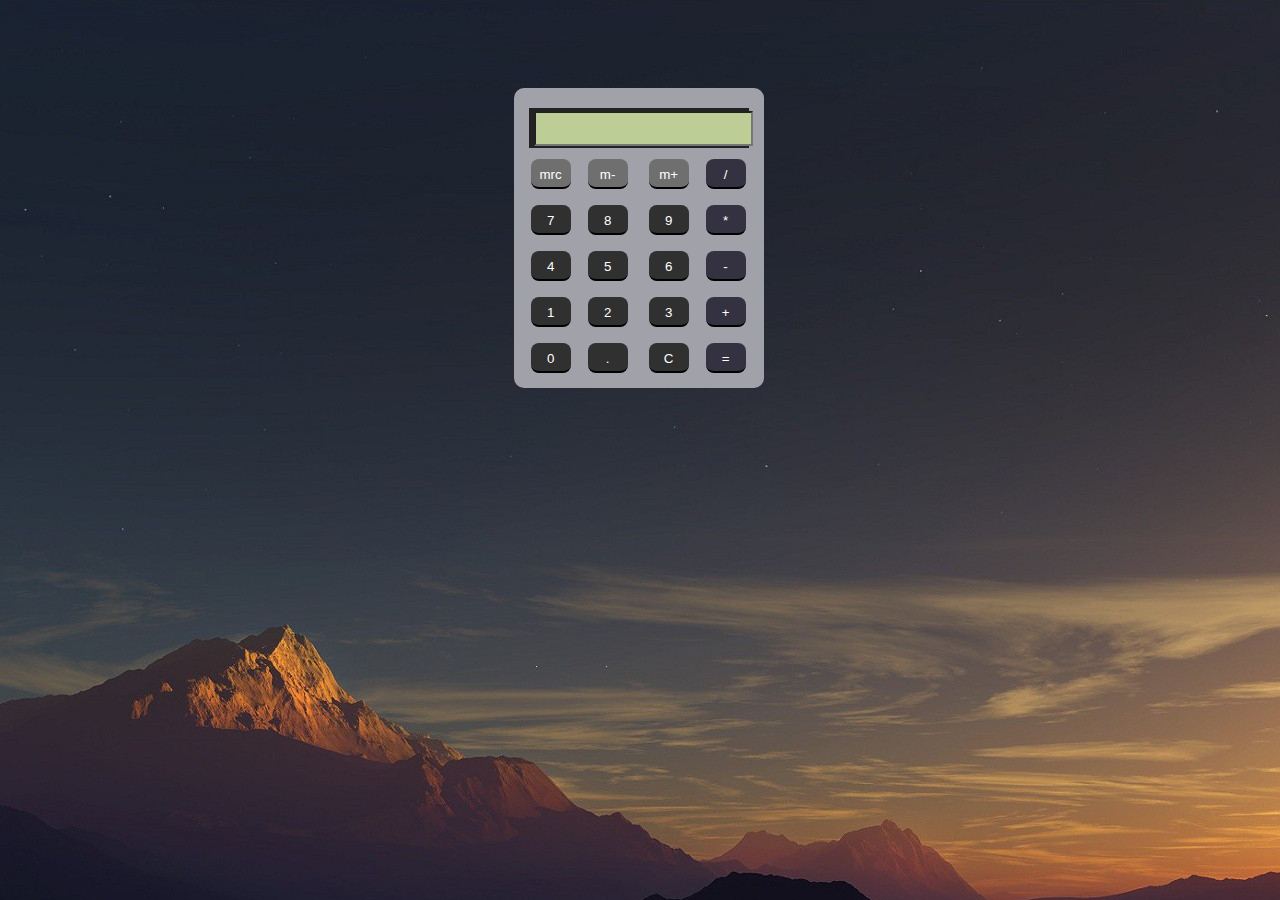
<file: calculator.html>
<!-- <!DOCTYPE html>
<html lang="en">
<head>
    <meta charset="UTF-8">
    <meta http-equiv="X-UA-Compatible" content="IE=edge">
    <meta name="viewport" content="width=device-width, initial-scale=1.0">
    <title>Calculator</title>

<style>

@import url('https://fonts.googleapis.com/css?family=Space+Mono');

.cal
{
    font-family: 'Space Mono';
}


    input[type="button"]
    {
       border-radius: 20px;

       border-color: #8798e9;
       color: black;
       background-color: #D1D8FD;
       width: 100%;
       height: 100%;  
    }

    input[type="text"]
    {
       border-radius: 8px;
       border-color: #8798e9;
       color: black;
       background-color:  #D1D8FD;
       width: 96%; 
    }

    input[type="button"]:hover
    {
       border-radius: 8px;
       border-color: #68719e;
       color: black;
       background-color: #8a8ea3;
       width: 100%; 
    }
    
</style>
<script>
    function clr() 
    {
        document.getElementById('display') .value="";
    }
    function data(val)
    {
        document.getElementById('display') .value+=val;
    }
    function calculate()
    {
        var x=document.getElementById('display').value;
        document.getElementById('display').value=eval(x);    
    }

</script>
</head>

<body background="back 2.jpg">

<div class="cal">
    <centre>
    <h1>CALCULATOR</h1>
    <table>

        <tr>
            <td><input type="button" value="C" onclick="clr()" style="padding-left:20px;padding-right:20px"/></td>
            <td colspan="3"> <input type="text" id="display" disabled></td>
        </tr>

        <tr>
            <td><input cl type="button" value="+" onclick="data('+')"/></td>
            <td><input type="button" value="1" onclick="data('1')"/></td>
            <td><input type="button" value="2" onclick="data('2')"/></td>
            <td><input type="button" value="3" onclick="data('3')"/></td>
        </tr>

        <tr>
            <td><input type="button" value="-" onclick="data('-')"/></td>
            <td><input type="button" value="4" onclick="data('4')"/></td>
            <td><input type="button" value="5" onclick="data('5')"/></td>
            <td><input type="button" value="6" onclick="data('6')"/></td>
        </tr>

        <tr>
            <td><input type="button" value="*" onclick="data('*')"/></td>
            <td><input type="button" value="7" onclick="data('7')"/></td>
            <td><input type="button" value="8" onclick="data('8')"/></td>
            <td><input type="button" value="9" onclick="data('9')"/></td>
        </tr>

        <tr>
            <td><input type="button" value="/" onclick="data('/')"/></td>
            <td><input type="button" value="." onclick="data('.')"/></td>
            <td><input type="button" value="0" onclick="data('0')"/></td>
            <td><input type="button" value="=" onclick="calculate()"/></td>
        </tr>
    </table>
    </centre>
</div>
</body>
</html> -->
<html>
<div class="box">
    <div class="display"><input type="text" readonly size="18" id="d"></div>
    <div class="keys">
        <p><input type="button" class="button gray" 
        value="mrc" onclick='c'><input type="button" class="button gray" 
        value="m-" onclick='c'>
        <input type="button" class="button gray" value="m+" onclick='c'><input type="button" class="button pink" 
        value="/" onclick='v("/")'></p>
        <p><input type="button" class="button black" 
        value="7" onclick='v("7")'><input type="button" 
        class="button black" value="8" onclick='v("8")'>
        <input type="button" class="button black" value="9" 
        onclick='v("9")'><input type="button" 
        class="button pink" value="*" onclick='v("*")'></p>
        <p><input type="button" class="button black" 
        value="4" onclick='v("4")'><input type="button" 
        class="button black" value="5" onclick='v("5")'>
        <input type="button" class="button black" value="6" 
        onclick='v("6")'><input type="button" 
        class="button pink" value="-" onclick='v("-")'></p>
        <p><input type="button" class="button black" 
        value="1" onclick='v("1")'><input type="button" 
        class="button black" value="2" onclick='v("2")'>
        <input type="button" class="button black" value="3" 
        onclick='v("3")'><input type="button" 
        class="button pink" value="+" onclick='v("+")'></p>
        <p><input type="button" class="button black" 
        value="0" onclick='v("0")'><input type="button" 
        class="button black" value="." onclick='v(".")'>
        <input type="button" class="button black" value="C" 
        onclick='c("")'><input type="button" 
        class="button orange" value="=" onclick='e()'></p>
    </div>
    </div>

<head> 
    <title>Calculator</title>
    <style>
        body
.box
{
background-color:#a1a1aa;
height:300px;
width:250px;
border-radius:10px;
position:relative;
top:80px;
left:40%;
} 

.display
{
background-color:#222;
width:220px;
position:relative;
left:15px;
top:20px;
height:40px;
}
.display input
{
position:relative;
left:5px;
top:3px;
bottom: 3px;
height:35px;
color:black;
background-color:#bccd95;
font-size:18px;
text-align:right;
}

.keys
{
position:relative;
top:15px;
}
.button
{
width:40px;
height:30px;
border:none;
border-radius:8px;
margin-left:17px;
cursor:pointer;
border-top:2px solid transparent;
}
.button.gray
{
color:white;
background-color:#6f6f6f;
border-bottom:black 2px solid;
border-top:2px #6f6f6f solid;
}
.button.pink
{
color:rgb(255, 255, 255);
background-color:#343241;
border-bottom:black 2px solid;
}
.button.black
{
color:white;
background-color:303030;
border-bottom:black 2px solid;
border-top:2px 303030 solid;
}
.button.orange
{
color:rgb(255, 255, 255);
background-color:#343241;
border-bottom:black 2px solid;
border-top:2px FF9933 solid;
}
.gray:active
{
border-top:black 2px solid;
border-bottom:2px #6f6f6f solid;
}
.pink:active
{
border-top:black 2px solid;
border-bottom:#ff4561 2px solid;
}
.black:active
{
border-top:black 2px solid;
border-bottom:#303030 2px solid;
}
.orange:active
{
border-top:black 2px solid;
border-bottom:FF9933 2px solid;
}
p
{
line-height:10px;
}
</style>

<script>
    function c(val)
{
document.getElementById("d").value=val;
}
function v(val)
{
document.getElementById("d").value+=val;
}
function e() 
{ 
try 
{ 
  c(eval(document.getElementById("d").value)) 
} 
catch(e) 
{
  c('Error') 
} 
}
</script>
</head>  
<body background="back 2.jpg">
    
</body>
</html>
</file>
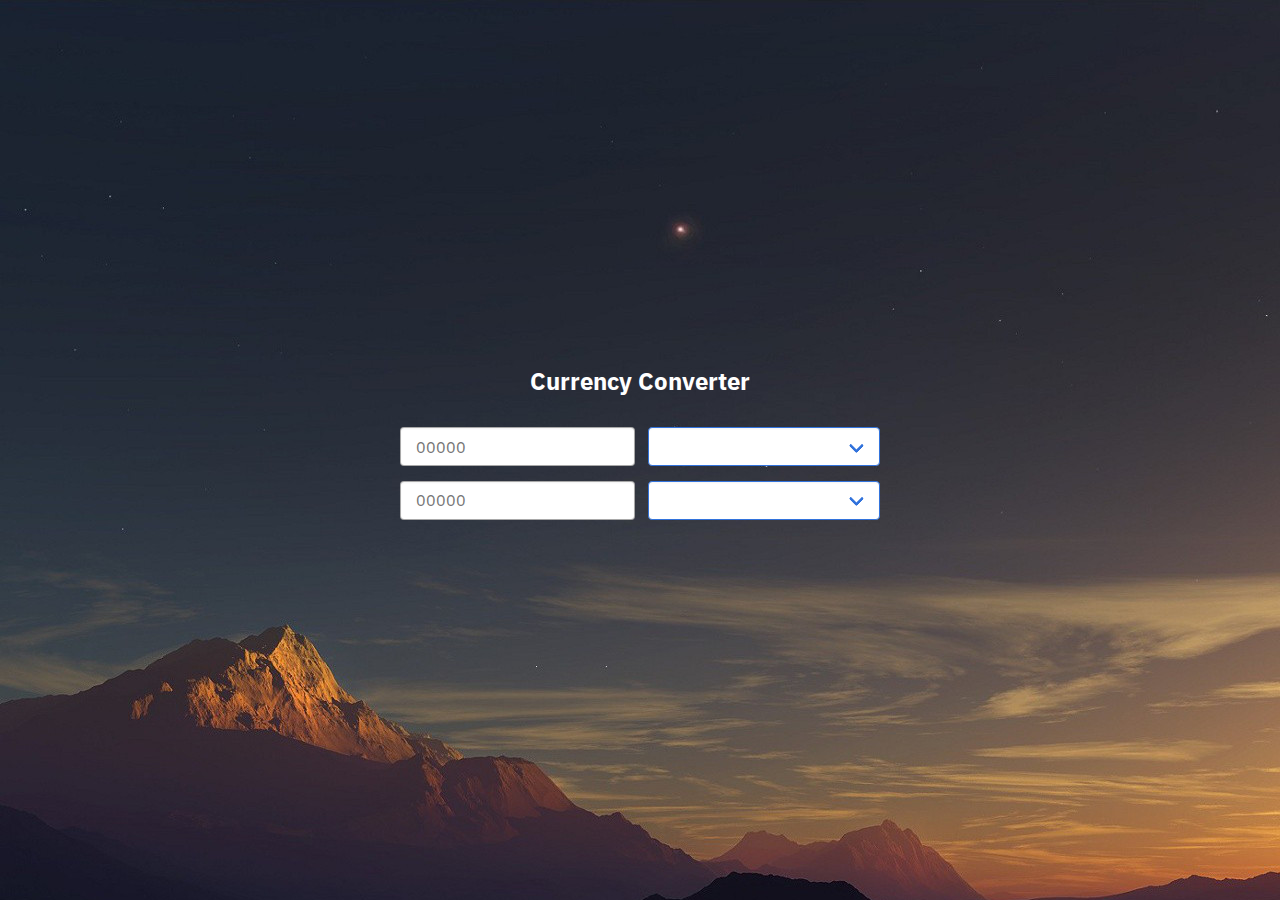
<file: currency.html>
<!-- <!DOCTYPE html>
<html lang="en">
<head>
    <meta charset="UTF-8">
    <meta http-equiv="X-UA-Compatible" content="IE=edge">
    <meta name="viewport" content="width=device-width, initial-scale=1.0">
    <title>Currency convertor</title>

    <style>
    @import url('https://fonts.googleapis.com/css?family=Space+Mono');

.con
{
    font-family: 'Space Mono';
}


        input[type="button"]
        {
            border-radius: 8px;
            border-color: #8798e9;
            color: black;
            background-color: #D1D8FD;
        }

        input[type="button"]
        {
            border-radius: 8px;
            border-color: #8798e9;
            color: black;
            background-color: #D1D8FD;
        }

        input[type="button"]:hover
        {
            background-color: #8a8ea3;
        }
    </style>
    
    <script>
        function clr()
        {
            document.getElementById('rupees').value="";
            document.getElementById('USD').value="";
            document.getElementById('pounds').value="";
            document.getElementById('euros').value="";
            document.getElementById('yen').value="";
        }

        function convert(val)
        {
            var x=document.getElementById('rupees').value;
            if(val==1)
            {
                document.getElementById('USD').value=x*0.014;
            }
            if(val==2)
            {
                document.getElementById('pounds').value=x*0.009;
            }
            if(val==3)
            {
                document.getElementById('euros').value=x*0.011;
            }
            if(val==4)
            {
                document.getElementById('yen').value=x*1.48;
            }
            

        }
    </script>

</head>
<body>
    <centre>
<div class="con">
    <h1>CONVERTOR</h1>

    <table>
        <tr>
            <td><input type="button" value="&#8377" onclick="convert('9')" style="padding-left:20px;padding-right:20px"/></td>
            <td colspan="3"><input type="text" id="rupees" ></td>
        </tr>

        <tr>
            <td><input type="button" value="&#36" onclick="convert('1')" style="padding-left:20px;padding-right:20px"/></td>
            <td colspan="3"><input type="text" id="USD" ></td>
        </tr>

        <tr>
            <td><input type="button" value="&#163" onclick="convert('2')" style="padding-left:20px;padding-right:20px"/></td>
            <td colspan="3"><input type="text" id="pounds" ></td>
        </tr>

        <tr>
            <td><input type="button" value="&#8364" onclick="convert('3')" style="padding-left:20px;padding-right:20px"/></td>
            <td colspan="3"><input type="text" id="euros" ></td>
        </tr>
        
        <tr>
            <td><input type="button" value="&#165;" onclick="convert('4')" style="padding-left:20px;padding-right:20px"/></td>
            <td colspan="3"><input type="text" id="yen" ></td>
        </tr>

        <tr>
            <td><input type="button" value="C" onclick="clr()" style="padding-left:20px;padding-right:20px"/></td>
        </tr>
            
    </table>
</div>
    </centre>   
</body>
</html> -->

<!DOCTYPE html>
<html lang="en">

<head>
  <meta charset="UTF-8" />
  <title>Currency Converter</title>
  <meta name="viewport" content="width=device-width, initial-scale=1.0" />
  <meta http-equiv="X-UA-Compatible" content="ie=edge" />
  <link rel="stylesheet" href="style.css" />
  <link href="https://fonts.googleapis.com/css2?family=IBM+Plex+Sans&display=swap" rel="stylesheet">
  <link rel="stylesheet" href="https://cdnjs.cloudflare.com/ajax/libs/font-awesome/4.7.0/css/font-awesome.min.css">
  <script src="https://ajax.googleapis.com/ajax/libs/jquery/3.5.1/jquery.min.js"></script>
<style>
    * {
    padding: 0;
    margin: 0;
    color: rgb(255, 255, 255);
    font-family: 'IBM Plex Sans', sans-serif;
}

body {
    height: 100vh;
    width: 100vw;
    overflow-x: hidden;
}

.currency-row-outer {
    display: flex;
    align-items: center;
    justify-content: center;
    height: 100%;
}

.currency-converter {
    width: 100%;
    max-width: 480px;
    text-align: center;
}

input,
select {
    color: #363636;
    font-size: 1rem;
    height: 2.3em;
    border-radius: 4px;
    max-width: 100%;
    width: calc(100% - 15px);
    margin: auto;
    outline: 0;
    background: #fff;
    border-color: #dbdbdb;
    padding-left: 15px;
    border: 1px solid #00000057;
    box-shadow: inset 0 0.0625em 0.125em rgb(10 10 10 / 5%);
    -webkit-appearance: none;
}

.field.grid-50-50 {
    display: grid;
    grid-template-columns: 1fr 1fr;
    grid-gap: 15px;
}

.currency-converter .colmun {
    margin-bottom: 15px;
}

select.currency {
    border-color: #3273dc;
    width: 100%;
    height: 100%;
    cursor: pointer;
    font-size: 1em;
    max-width: 100%;
    outline: 0;
    display: block;
}

.currency-converter .select {
    position: relative;
    height: 100%;
}

h2 {
    padding-bottom: 30px;
}

.currency-converter .select:after {
    transform: rotate(-45deg);
    transform-origin: center;
    content: "";
    border: 3px solid rgba(0, 0, 0, 0);
    border-radius: 2px;
    border-top: 0;
    border-right: 0;
    display: block;
    height: 0.525em;
    width: 0.525em;
    z-index: 4;
    position: absolute;
    top: 50%;
    right: 1.125em;
    margin-top: -0.4375em;
}

.select:not(:hover)::after {
    border-color: #3273dc;
}

.select:hover::after {
    border-color: #363636;
}
</style>
</head>

<body background="back 2.jpg">
  <div class="currency-row-outer">
    <div class="currency-converter">
      <h2>Currency Converter</h2>

      <div class="field grid-50-50">
        <div class="colmun col-left">
          <input type="number" class="form-input" id="number" placeholder="00000">
        </div>
        <div class="colmun col-right">
          <div class="select">
            <select name="currency" class="currency" onchange="updatevalue()"></select>
          </div>
        </div>
      </div>

      <div class="field grid-50-50">
        <div class="colmun col-left">
          <input type="text" class="form-input" id="output" placeholder="00000" disabled>
        </div>
        <div class="colmun col-right">
          <div class="select">
            <select name="currency" class="currency" onchange="updatevalue()"></select>
          </div>
        </div>
      </div>

    </div>
  </div>


  <script>
    const select = document.querySelectorAll('.currency');
    const number = document.getElementById("number");
    const output = document.getElementById("output");


    fetch('https://api.frankfurter.app/currencies').then((data) => data.json())
      .then((data) => {
        display(data);
      });


    function display(data) {
      const entries = Object.entries(data);
      for (var i = 0; i < entries.length; i++) {
        select[0].innerHTML += `<option value="${entries[i][0]}">${entries[i][0]} : ${entries[i][1]}</option>`;
        select[1].innerHTML += `<option value="${entries[i][0]}">${entries[i][0]} : ${entries[i][1]}</option>`;
      }
    }



    function updatevalue() {
      let currency1 = select[0].value;
      let currency2 = select[1].value;

      let value = number.value;


      if (currency1 != currency2) {
        convert(currency1, currency2, value);
      } else {
        alert("Choose Diffrent Currency");
      }
    }


    function convert(currency1, currency2, value) {
      const host = "api.frankfurter.app";

      fetch(`https://${host}/latest?amount=${value}&from=${currency1}&to=${currency2}`)
        .then((val) => val.json())
        .then((val) => {
          console.log(Object.values(val.rates)[0]);
          output.value = Object.values(val.rates)[0];
        });

    }
  </script>
</body>

</html>
</file>
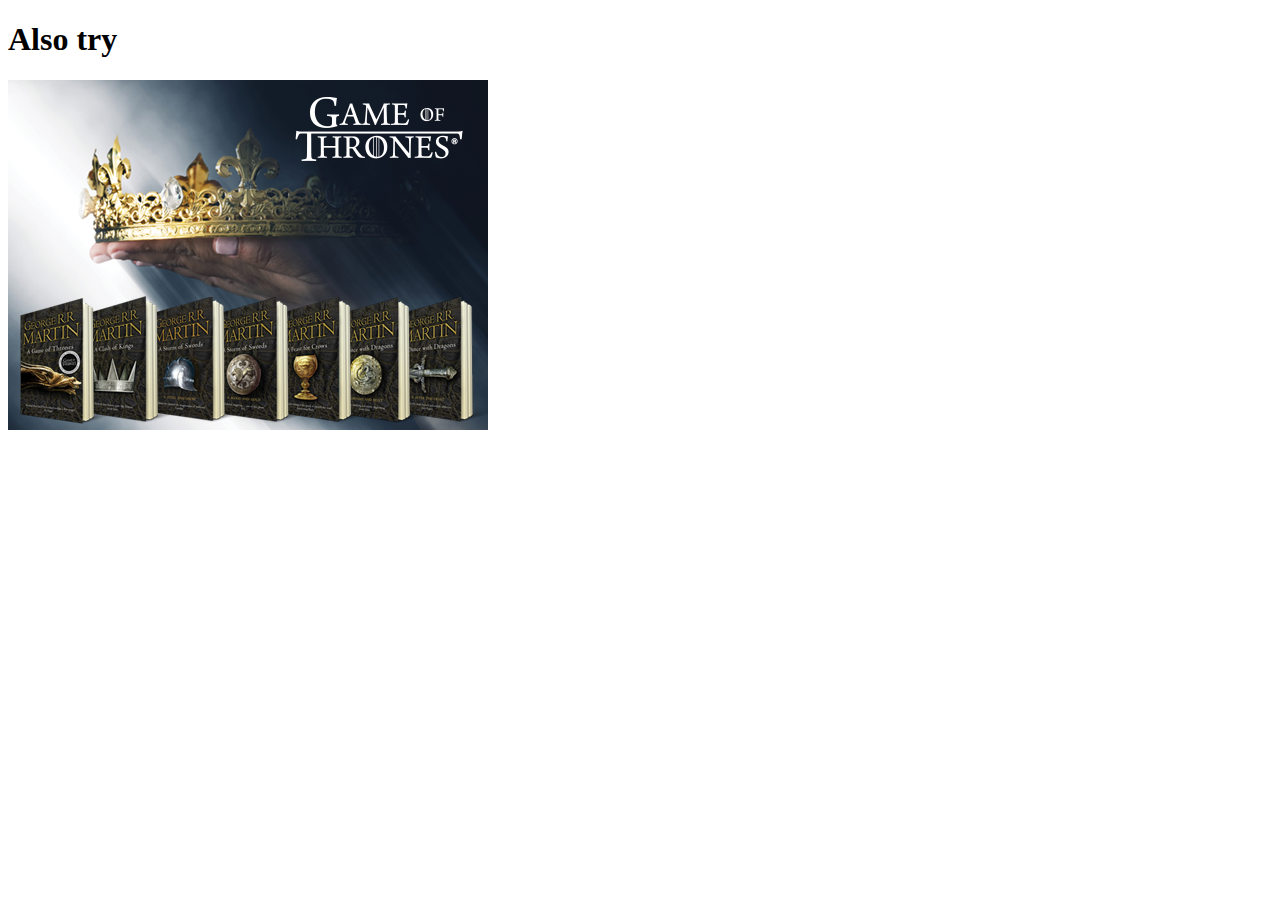
<file: frame1.html>
<!DOCTYPE html>
<html lang="en">
<head>
    <meta charset="UTF-8">
    <meta http-equiv="X-UA-Compatible" content="IE=edge">
    <meta name="viewport" content="width=device-width, initial-scale=1.0">
    <title>frame 1</title>
</head>
<body>
    <h1>Also try</h1>
    <img src="got.png" alt="got">

    
</body>
</html>
</file>
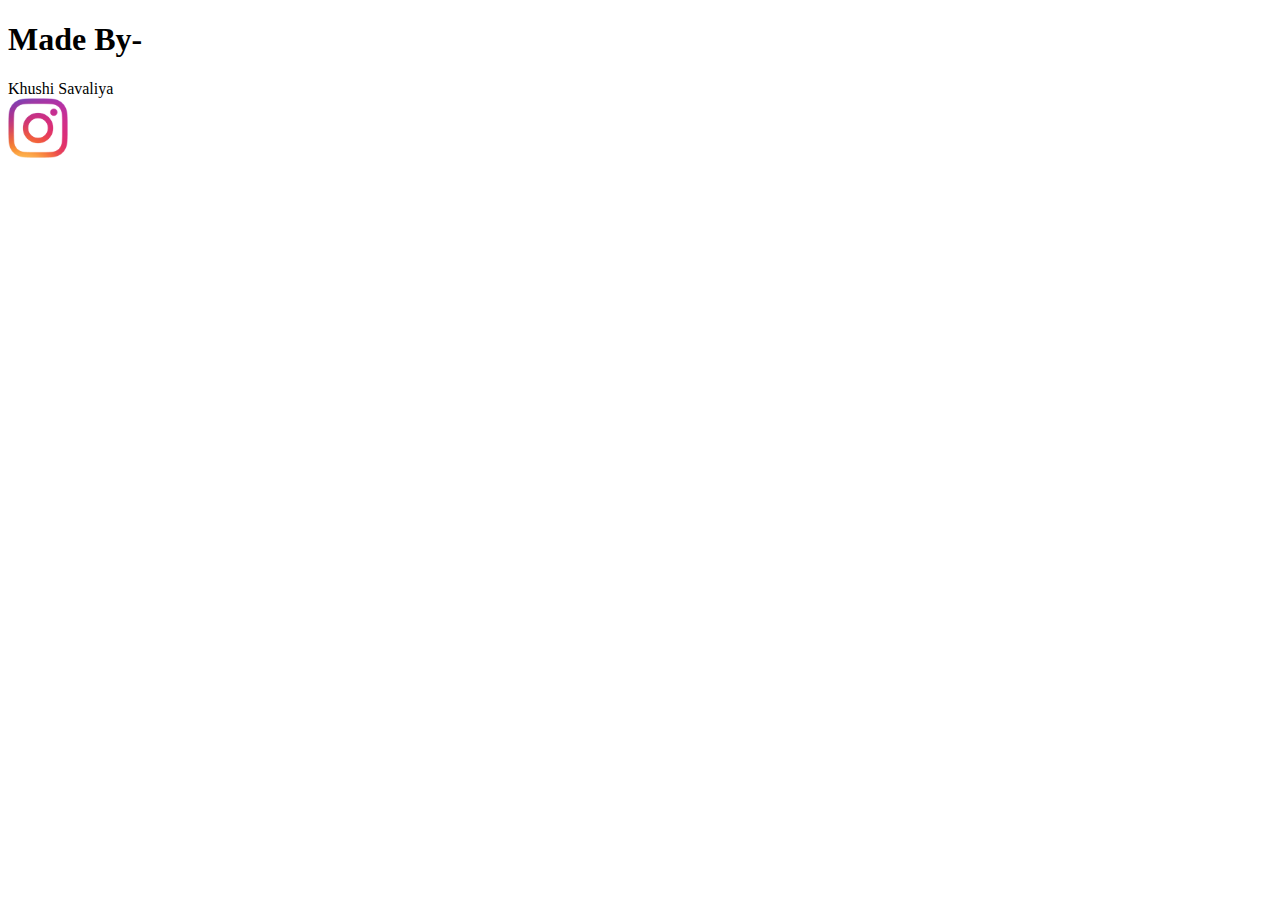
<file: frame2.html>
<!DOCTYPE html>
<html lang="en">
<head>
    <meta charset="UTF-8">
    <meta http-equiv="X-UA-Compatible" content="IE=edge">
    <meta name="viewport" content="width=device-width, initial-scale=1.0">
    <title>frame 2</title>
</head>
<body>
    <h1>Made By-</h1>
    <p>Khushi Savaliya 
        <br>
        <a href= "https://www.instagram.com/khushisavaliya__/">  <img src="instagram.png" alt="instagram" width="60" height="60">   </a>
    </p>
    
</body>
</html>
</file>
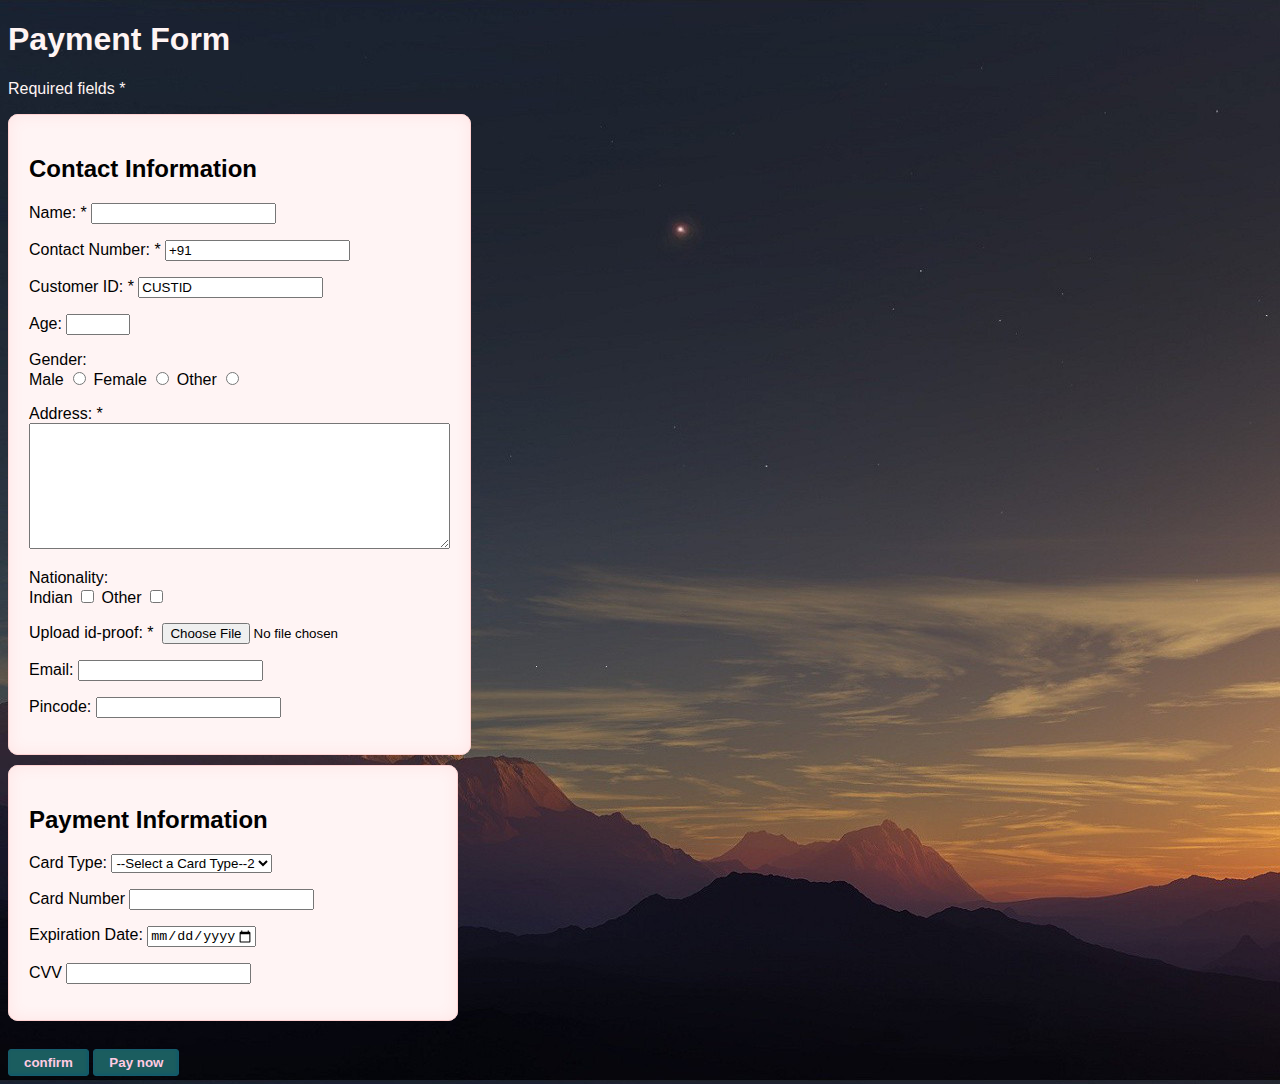
<file: Payment_form.html>
<!DOCTYPE html>
<html lang="en">
<head>
    <meta charset="UTF-8">
    <meta http-equiv="X-UA-Compatible" content="IE=edge">
    <meta name="viewport" content="width=device-width, initial-scale=1.0">
    <link rel="stylesheet" href="stylepayment.css">
    <title>Payment Form</title>

    <script>
        function validate()
        {
            var n=document.getElementById("name");
            if(n.value=="")
            {
                alert("Name not entered");
                n.style.border="2px solid red";
                return false;
            }
            else
            {
                if(patt_name.test(n.value))
                {
                    alert("Data submitted");
                    return true;
                }
                else
                {
                    alert("Not in format");
                    n.style.border="2px solid red";
                    return false;
                }
            }
        }
    </script>

</head>
<body
    background="back 2.jpg">
    <form name="form1" onsubmit="return validate()" action="">
    <div class="all">
        <div class="heading">
        <h1>Payment Form</h1>
        <p>Required fields *</p>
        </div>
    
    <div class="contact-info">   
    <fieldset>
       <h2>Contact Information</h2>
        <p>Name: * <input type="text" name="name" id="name" maxlength="15" pattern="(^[A-Za-z]+\s[A-Za-z]+$)" required></p>
       
        <p>Contact Number: * <input type="text" value="+91"  name="contact" maxlength="10" pattern="^([7-9][0-9]{9})" required>  </p>

        <p>Customer ID: * <input type="text" value="CUSTID" name="customerid" maxlength="8" pattern="[a-zA-Z0-9]+"></p> 
       
        <p>Age: <input type="number" min="15" max="120"></p>

        <p>
        Gender: <br>
          Male <input type="radio" name="gender" id="male">
          Female <input type="radio" name="gender" id="female">
          Other <input type="radio" name="gender" id="Other">
        </p>

        <p> Address: * <textarea name="address" id="address" cols="50" rows="8" required></textarea></p> 
    
        <p> Nationality: <br>
           Indian <input type="checkbox" name="nationality">
           Other <input type="checkbox" name="nationality">
        <br></p>
    
        <p>
           Upload id-proof: * &nbsp;<input type="file" name="file" size="8 charaters" maxlength="300kb" required>
        </p>
        <p>Email: <input type="email" name="email" id="email" pattern="(^([A-za-z0-9\.-]+)@([A-za-z0-9-]+).([a-z]{2,3})$)"></p>
        <p>Pincode: <input type="number" name="pincode" id="pincode"></p>
   </fieldset>
   </div> 

    <div class="payment-info">
    <fieldset>    
    <h2>Payment Information</h2>
        <p>Card Type:
        <select name="card_type" id="card_type">
            <option value="">--Select a Card Type--2</option>
            <option value="visa">Visa</option>
            <option value="rupay">Rupay</option>
            <option value="mastercard">Matercard</option>
        </select>
        </p>
        <p>
        Card Number <input type="number" name="card_number" id="card_number">
        </p>
        <p>
        Expiration Date: <input type="date" name="exp_date" id="exp_date" min="2015-01-01" max="2026-01-01">
        </p>
        <p>CVV <input type="password" name="cvv" id="cvv"></p>
    </fieldset>
    
       
        <br>
        <input type="submit" name="confirm" value="confirm">
        <input type="submit" value="Pay now">
    </div>
    </form>
    </div>
    
</body>
</html>
</file>
<file: style.css>
.buy-now
{
    text-align: left;
    font-family:'Lucida Sans', 'Lucida Sans Regular', 'Lucida Grande', 'Lucida Sans Unicode', Geneva, Verdana, sans-serif
}



.styled-table {
    border-collapse: collapse;
    margin: 25px 0;
    font-size: 0.9em;
    font-family: sans-serif;
    min-width: 400px;
    box-shadow: 0 0 20px rgba(0, 0, 0, 0.15);
}

table.styled-table {
    margin-left:auto; 
    margin-right:auto;
  }

.styled-table thead tr {
    background-color: #009879;
    color: #ffffff;
    text-align: left;
}

.styled-table th,
.styled-table td {
    padding: 12px 15px;
}

.styled-table tbody tr {
    border-bottom: 1px solid #dddddd;
}

.styled-table tbody tr:nth-of-type(even) {
    background-color: #f3f3f3;
}

.styled-table tbody tr:last-of-type {
    border-bottom: 2px solid #009879;

}

.footer-bottom  {
    background: #a5c2da;
    color: #000000;
    height: 25px;
}
</file>
<file: stylepayment.css>
.heading
{
  color: #FFF4F4;   
}


.contact-info, .payment-info
{
    max-width: 450px;
    font-family: "Lucida Sans Unicode", "Lucida Grande", sans-serif;
}

.all
{
    font-family: "Lucida Sans Unicode", "Lucida Grande", sans-serif; 
}

.contact-info fieldset, .payment-info fieldset
{
	border-radius: 10px;
	-webkit-border-radius: 10px;
	-moz-border-radius: 10px;
	margin: 0px 0px 10px 0px;
	border: 1px solid #FFD2D2;
	padding: 20px;
	background: #FFF4F4;
	box-shadow: inset 0px 0px 15px #FFE5E5;
	-moz-box-shadow: inset 0px 0px 15px #FFE5E5;
	-webkit-box-shadow: inset 0px 0px 15px #FFE5E5;
}

.payment-info input[type=submit],
.payment-info input[type=button]{
	background: #1b5d5f;
	border: 1px solid #145b6d;
	padding: 5px 15px 5px 15px;
	color: #FFCBE2;
	box-shadow: inset -1px -1px 3px #135f72;
	-moz-box-shadow: inset -1px -1px 3px #135869;
	-webkit-box-shadow: inset -1px -1px 3px #10596b;
	border-radius: 3px;
	border-radius: 3px;
	-webkit-border-radius: 3px;
	-moz-border-radius: 3px;	
	font-weight: bold;
}
</file>
